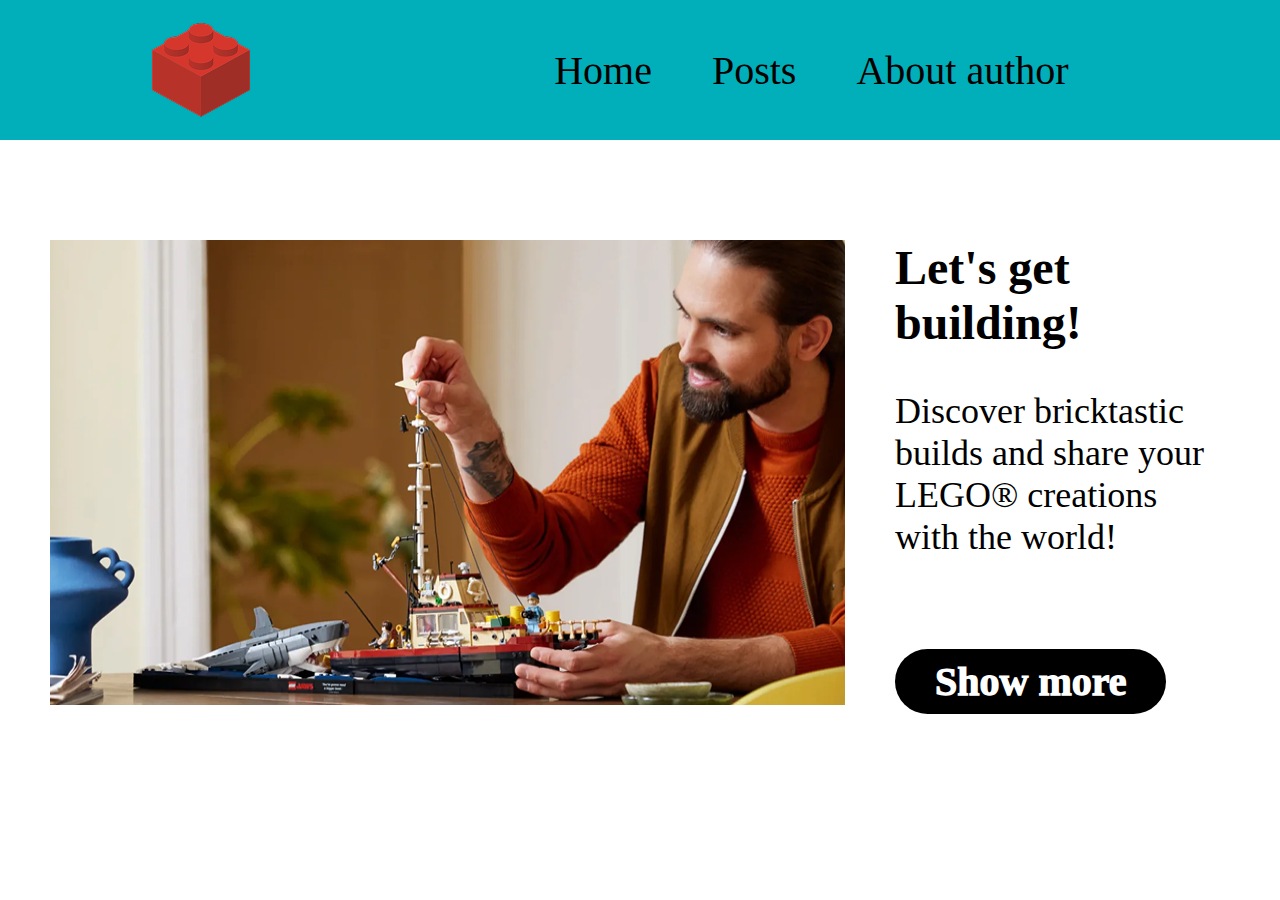
<file: index.html>
<!DOCTYPE html>
<html lang="en">
  <head>
    <meta charset="UTF-8" />
    <meta name="viewport" content="width=device-width, initial-scale=1.0" />
    <title>Document</title>
    <link rel="stylesheet" href="./css/indexStyle.css" />
  </head>
  <body>
    <header>
      <img src="./img/logo.png" alt="Logo not found" />
      <ul>
        <li><a href="./index.html">Home</a></li>
        <li><a href="./posts.html">Posts</a></li>
        <li><a href="./author.html">About author</a></li>
      </ul>
    </header>
    <main>
      <img src="./img/main_picture.png" alt="Yurii eat your picture" />
      <div class="main_text">
        <h2>Let's get building!</h2>
        <p>
          Discover bricktastic builds and share your LEGO® creations with the
          world!
        </p>
        <a href="#">Show more</a>
      </div>
    </main>
    <footer></footer>
  </body>
</html>
</file>
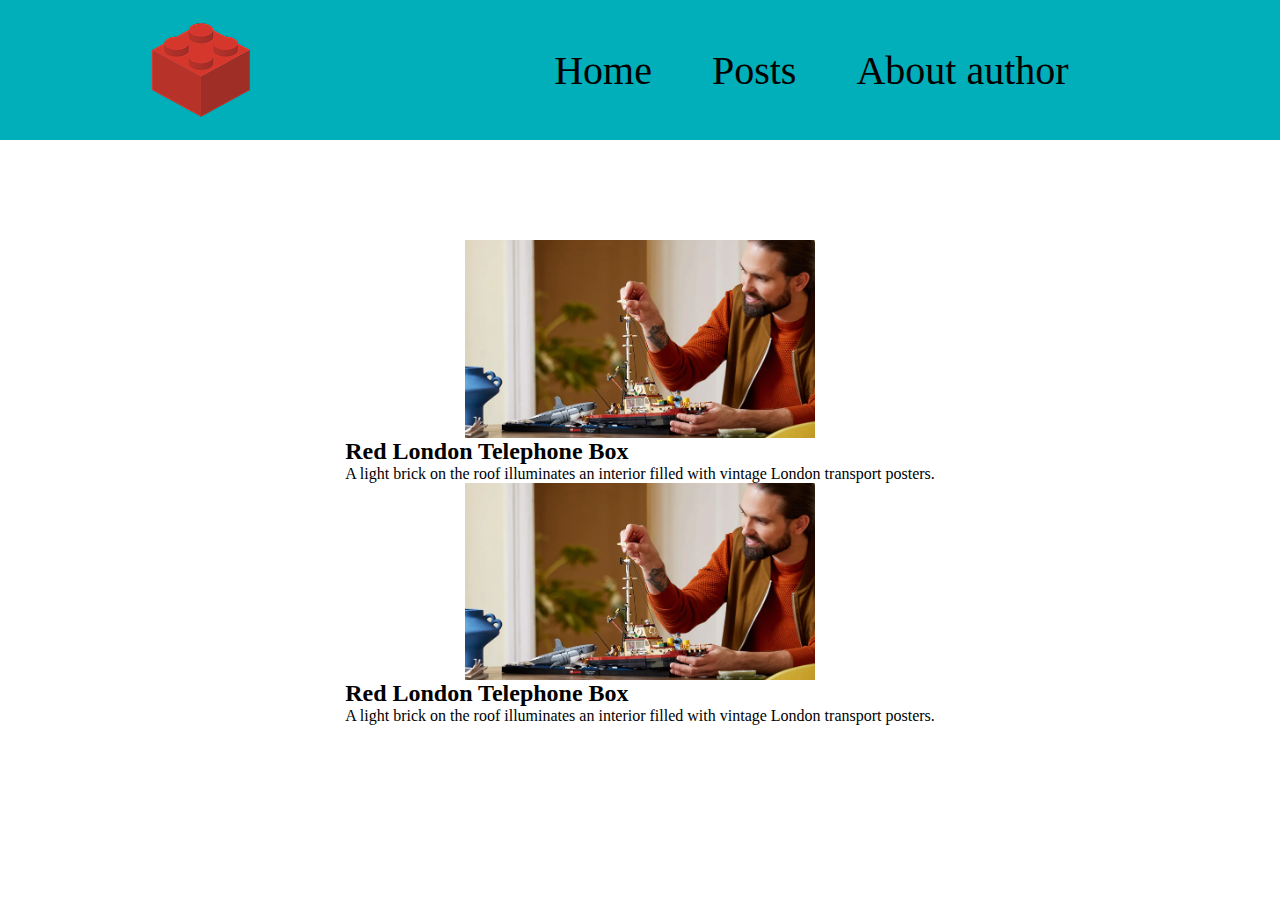
<file: posts.html>
<!DOCTYPE html>
<html lang="en">
  <head>
    <meta charset="UTF-8" />
    <meta name="viewport" content="width=device-width, initial-scale=1.0" />
    <title>Posts</title>
    <link rel="stylesheet" href="./css/postsStyle.css" />
  </head>
  <body>
    <header>
      <img src="./img/logo.png" alt="Logo not found" />
      <ul>
        <li><a href="./index.html">Home</a></li>
        <li><a href="./posts.html">Posts</a></li>
        <li><a href="./author.html">About author</a></li>
      </ul>
    </header>
    <main>
      <div class="post">
        <img
          width="350px"
          src="./img/main_picture.png"
          alt="post picture not found"
        />
        <div class="post_text">
          <h2>Red London Telephone Box</h2>
          <p>
            A light brick on the roof illuminates an interior filled with
            vintage London transport posters.
          </p>
        </div>
      </div>
      <div class="post">
        <img
          width="350px"
          src="./img/main_picture.png"
          alt="post picture not found"
        />
        <div class="post_text">
          <h2>Red London Telephone Box</h2>
          <p>
            A light brick on the roof illuminates an interior filled with
            vintage London transport posters.
          </p>
        </div>
      </div>
    </main>
    <footer></footer>
  </body>
</html>
</file>
<file: css/indexStyle.css>
* {
  margin: 0;
  padding: 0;
}

header {
  display: flex;
  background-color: #00afb9;
  justify-content: space-around;
  align-items: center;
  padding: 20px 0;
  margin-bottom: 100px;
}

header ul {
  list-style: none;
  display: flex;
}

header ul li a {
  text-decoration: none;
  color: black;
  font-size: 40px;
  font-weight: 100;
  margin-right: 60px;
}

main {
  display: flex;
  padding: 0 50px;
}

main img {
  margin-right: 50px;
}

.main_text h2 {
  font-size: 48px;
  margin-bottom: 40px;
}

.main_text p {
  font-size: 36px;
  margin-bottom: 100px;
}

.main_text a {
  text-decoration: none;
  font-size: 40px;
  font-weight: 1000;
  color: white;
  background-color: black;
  padding: 10px 40px;
  border-radius: 50px;
}

.main_text a:hover {
  background-color: rgb(80, 80, 80);
}
</file>
<file: css/postsStyle.css>
* {
  margin: 0;
  padding: 0;
}

header {
  display: flex;
  background-color: #00afb9;
  justify-content: space-around;
  align-items: center;
  padding: 20px 0;
  margin-bottom: 100px;
}

header ul {
  list-style: none;
  display: flex;
}

header ul li a {
  text-decoration: none;
  color: black;
  font-size: 40px;
  font-weight: 100;
  margin-right: 60px;
}

main {
  display: flex;
  flex-direction: column;
  align-items: center;
}

.post {
  display: flex;
  flex-direction: column;
  align-items: center;
}
</file>
